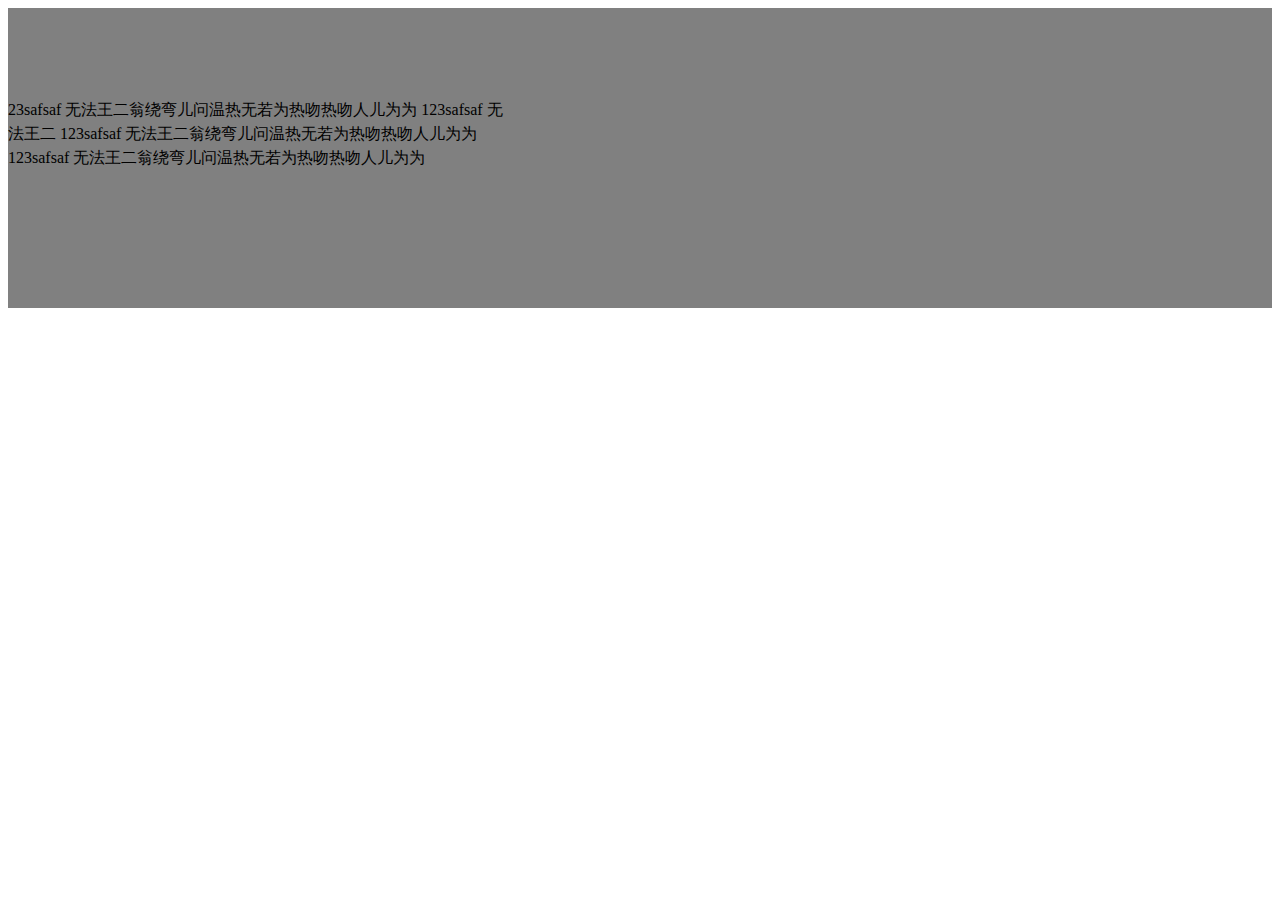
<file: demo.html>
<!DOCTYPE html>
<html lang="en">
<head>
    <meta charset="UTF-8">
    <meta name="viewport" content="width=device-width, initial-scale=1.0">
    <meta http-equiv="X-UA-Compatible" content="ie=edge">
    <title>Document</title>
</head>
<style>
    .box {
        background: gray;
        line-height: 300px;
        
    }
    .box > span {
        width:500px;
        height: 100px;
        display: inline-block;
        line-height: 150%;
        text-align: left;
    }
</style> 
<body>
    <div class="box">
        <span>
            23safsaf  无法王二翁绕弯儿问温热无若为热吻热吻人儿为为  123safsaf  无法王二
        123safsaf  无法王二翁绕弯儿问温热无若为热吻热吻人儿为为  123safsaf  无法王二翁绕弯儿问温热无若为热吻热吻人儿为为
    </span>
    </div>
</body>
</html>
</file>
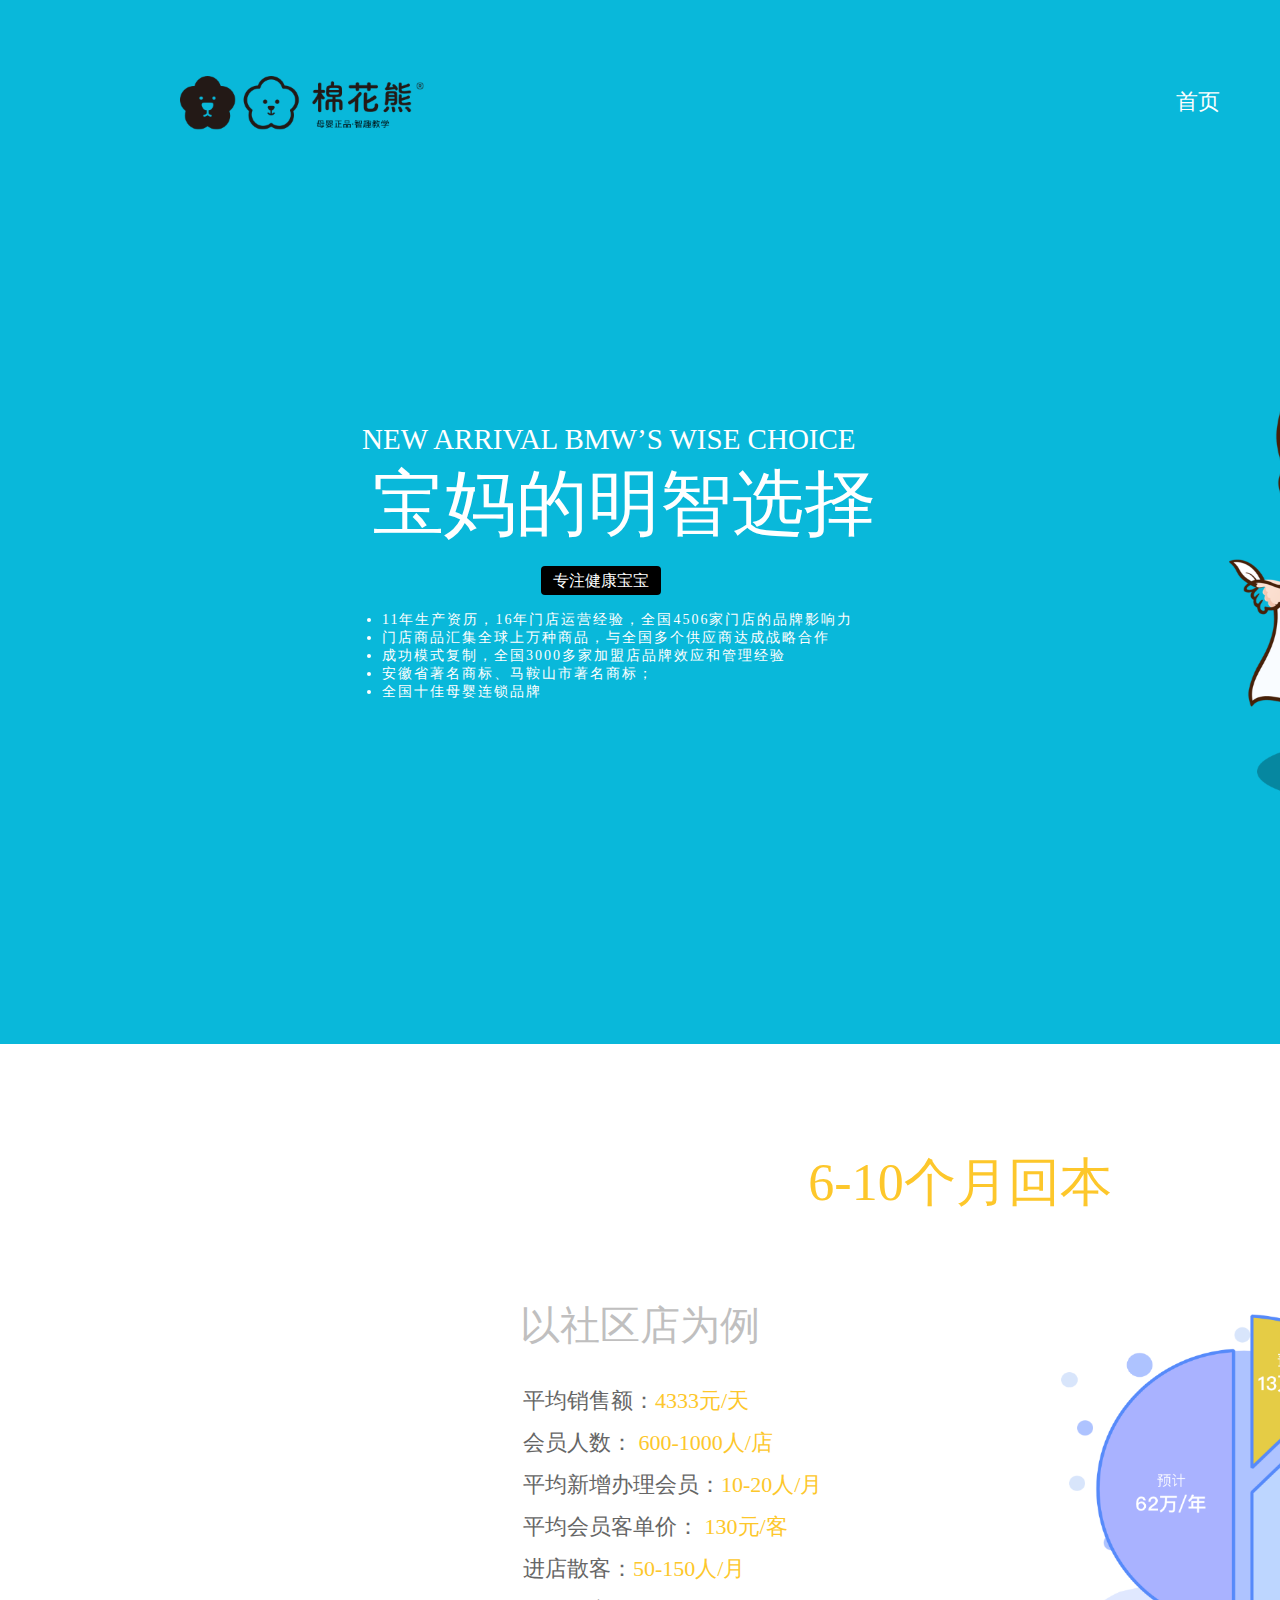
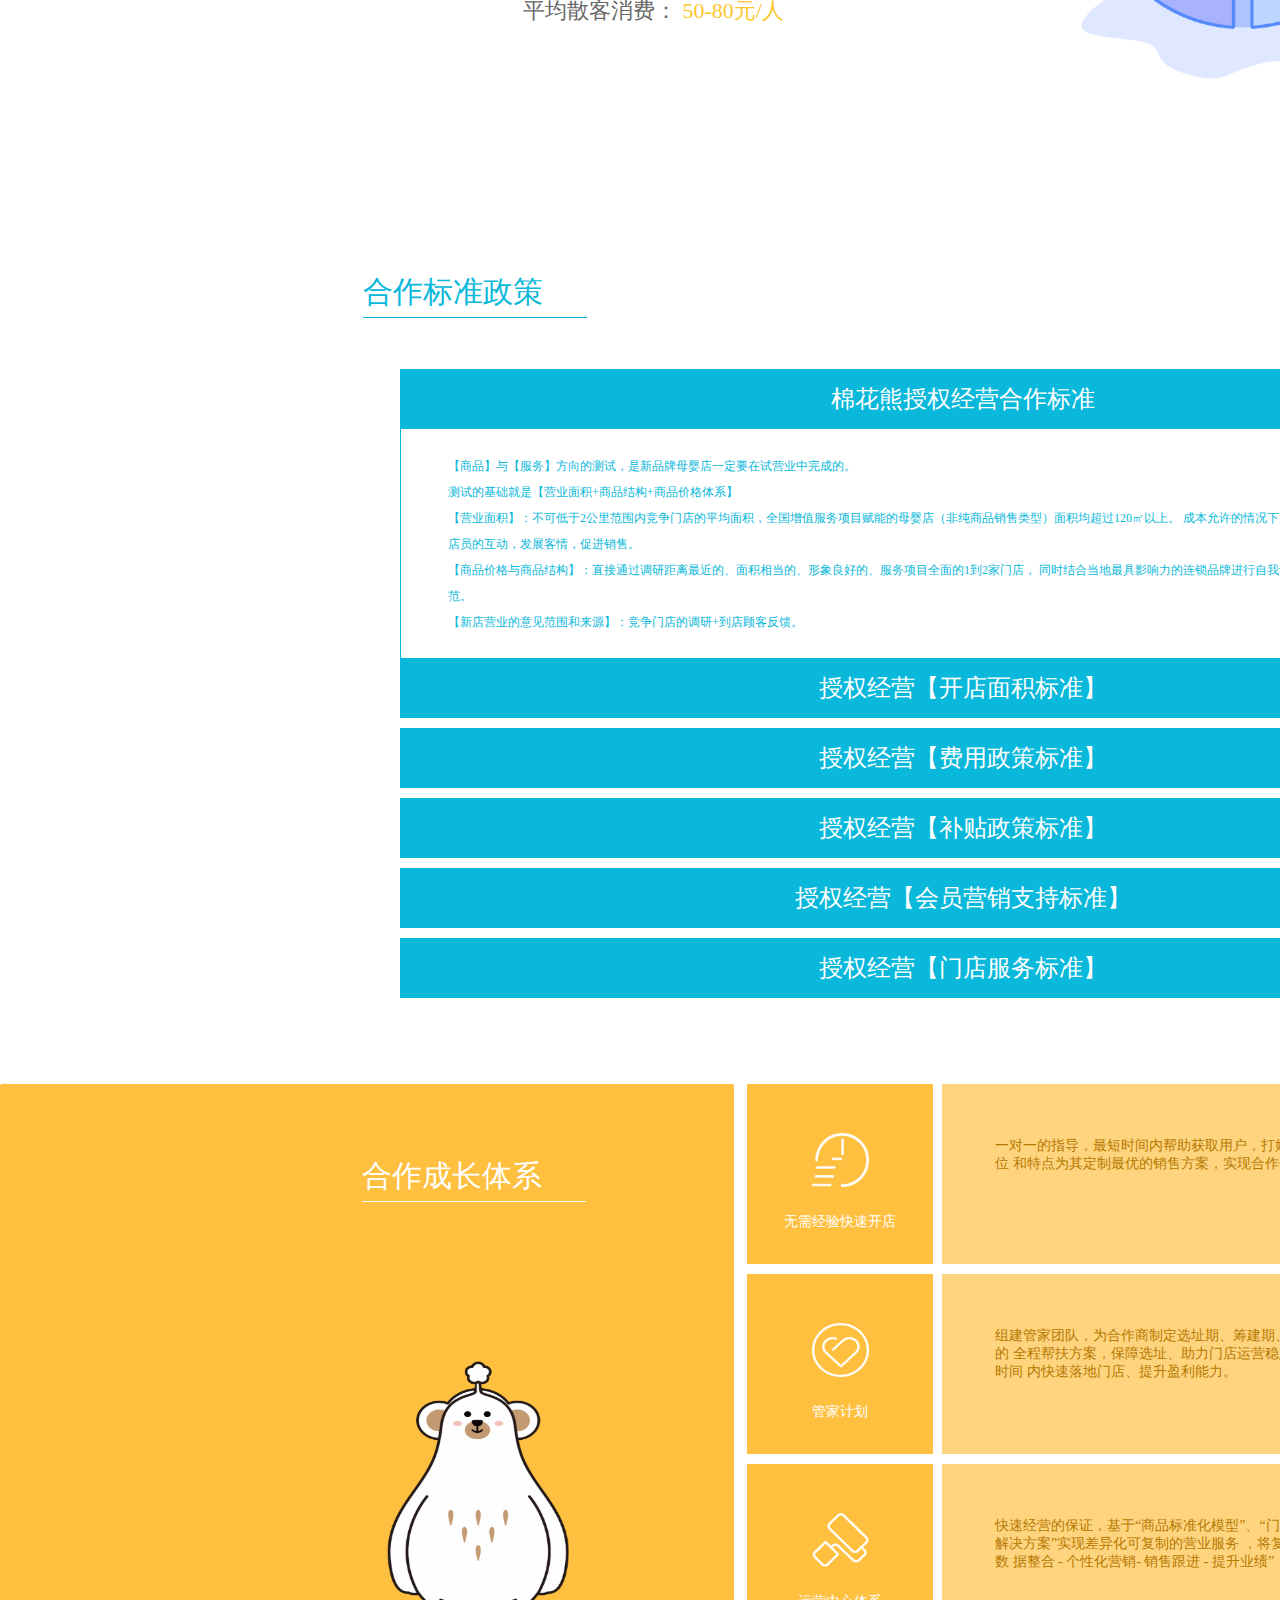
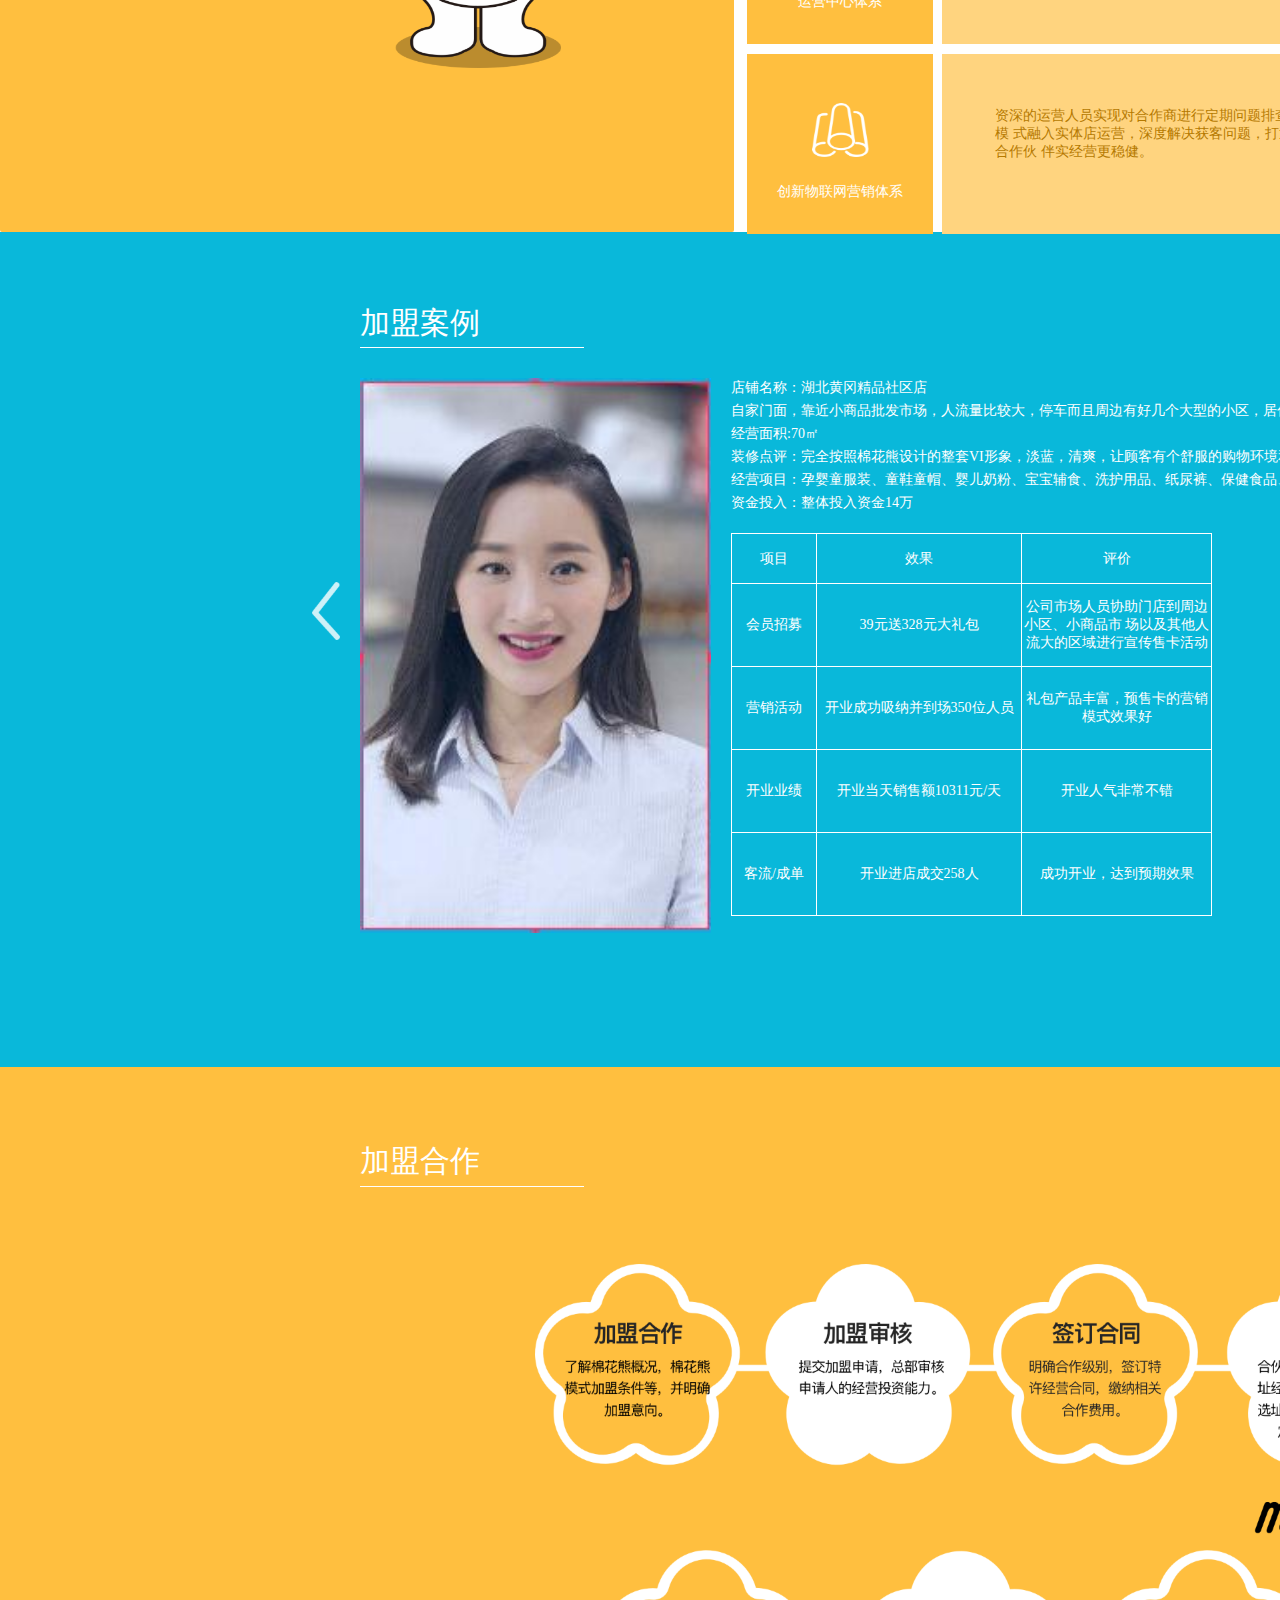
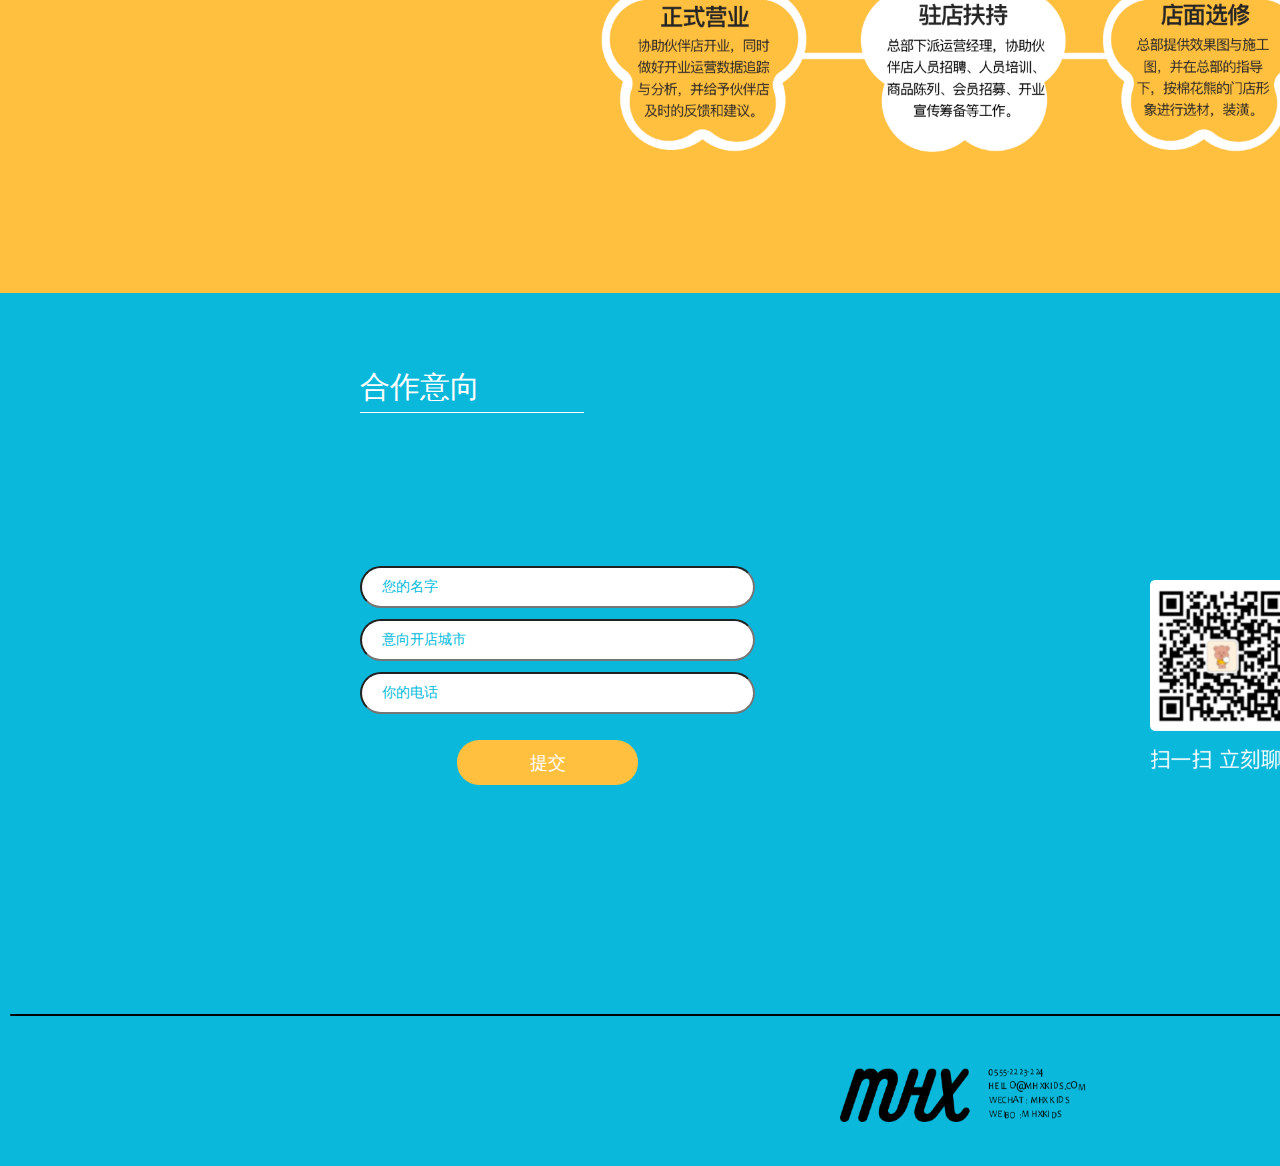
<file: 1/mhx.html>
<!DOCTYPE html>
<html lang="en">

<head>
    <meta charset="UTF-8">
    <meta name="viewport"
        content="initial-scale=1, maximum-scale=1, minimum-scale=1, user-scalable=no, viewport-fit=cover">
    <meta http-Equiv="Cache-Control" Content="no-cache" />
    <meta http-Equiv="Pragma" Content="no-cache" />
    <meta http-Equiv="Expires" Content="0" />
    <meta http-equiv="X-UA-Compatible" content="ie=edge">
    <link rel="stylesheet" type="text/css" href="mhx.css">
    <title>mhx</title>
</head>
<style>
    
</style>

<body>
    <div class="container">
        <div class="top">
            <img src="imgs/logo.png" alt="logo" class="logo">
            <div class="show">
                <ul>
                    <li><a href="http://www.baidu.com"> 首页 </a></li>
                    <li><a href="http://www.baidu.com">加盟合作</a></li>
                    <li><a href="http://www.baidu.com">技术与服务</a></li>
                    <li><a href="http://www.baidu.com">加入我们</a></li>
                </ul>
            </div>
            <div class="top-content">
                <div class="top-en">NEW ARRIVAL BMW’S WISE CHOICE</div>
                <div class="top-ch">宝妈的明智选择</div>
                <span class="top-box">专注健康宝宝</span>
                <div class="top-ul">
                    <ul>
                        <li>11年生产资历，16年门店运营经验，全国4506家门店的品牌影响力</li>
                        <li>门店商品汇集全球上万种商品，与全国多个供应商达成战略合作</li>
                        <li>成功模式复制，全国3000多家加盟店品牌效应和管理经验</li>
                        <li>安徽省著名商标、马鞍山市著名商标；</li>
                        <li>全国十佳母婴连锁品牌</li>
                    </ul>
                </div>
            </div>
            <div class="top-baby">
                <img src="imgs/baby.png" alt="baby" class="baby-img">
                <img src="imgs/bottom.png" alt="bottom" class="top-bottom">
            </div>
        </div>
        <div class="content">
            <div class="content-title">6-10个月回本</div>
            <div class="content-sample">
                <div class="sample-title">以社区店为例</div>
                <ul>
                    <li>平均销售额：<span>4333元/天</span> </li>
                    <li>会员人数： <span>600-1000人/店</span></li>
                    <li>平均新增办理会员：<span>10-20人/月</span></li>
                    <li>平均会员客单价： <span>130元/客</span></li>
                    <li>进店散客：<span>50-150人/月</span></li>
                    <li>平均散客消费： <span>50-80元/人</span></li>
                </ul>
            </div>
            <img src="imgs/shan.png" alt="分析图" class="shan">
            <div class="search-text">
                <img src="imgs/search.png" alt="搜索" class="search">
                <div>轻松回本，探索财富之路</div>
            </div>
            <div class="content-standard">
                合作标准政策
                <div class="underline"></div>
            </div>
            <div class="content-content">
                <div class="square-title">棉花熊授权经营合作标准</div>
                <div class="square-content">
                    <div>【商品】与【服务】方向的测试，是新品牌母婴店一定要在试营业中完成的。</div>
                    <div>测试的基础就是【营业面积+商品结构+商品价格体系】</div>
                    <div>【营业面积】：不可低于2公里范围内竞争门店的平均面积，全国增值服务项目赋能的母婴店（非纯商品销售类型）面积均超过120㎡以上。
                        成本允许的情况下空间越大，体验感越强，利于顾客与店员的互动，发展客情，促进销售。</div>
                    <div>【商品价格与商品结构】：直接通过调研距离最近的、面积相当的、形象良好的、服务项目全面的1到2家门店，
                        同时结合当地最具影响力的连锁品牌进行自我评价和反馈，将服务、商品进行规范。 </div>
                    <div>【新店营业的意见范围和来源】：竞争门店的调研+到店顾客反馈。</div>
                </div>
                <div class="square-title">授权经营【开店面积标准】
                    <img src="imgs/down.png" alt="下" class="down">
                </div>
                <div class="square-title gap">授权经营【费用政策标准】
                    <img src="imgs/down.png" alt="下" class="down">
                </div>
                <div class="square-title gap">授权经营【补贴政策标准】
                    <img src="imgs/down.png" alt="下" class="down">
                </div>
                <div class="square-title gap">授权经营【会员营销支持标准】
                    <img src="imgs/down.png" alt="下" class="down">
                </div>
                <div class="square-title gap">授权经营【门店服务标准】
                    <img src="imgs/down.png" alt="下" class="down">
                </div>
            </div>
        </div>
        <div class="growth">
            <div class="growth-left">
                <div class="growth-standard">
                    合作成长体系
                    <div class="growth-underline"></div>
                </div>
                <img src="imgs/bear.png" alt="熊" class="bear">
            </div>
            <div class="growth-middle">
                <div>
                    <div class="growth-square">
                        <img src="imgs/clock.png" alt="clock" class="clock">
                        <div class="clock-font">无需经验快速开店</div>
                    </div>
                    <div class="growth-content">
                        <div class="info-growth"><span>一对一的指导，最短时间内帮助获取用户，打好门店营业的基础，
                                并根据商品的定位 和特点为其定制最优的销售方案，实现合作伙伴的快速经营。</span> </div>
                    </div>
                </div>
                <div class="growth-gap">
                    <div class="growth-square">
                        <img src="imgs/love.png" alt="love" class="clock">
                        <div class="clock-font">管家计划</div>
                    </div>
                    <div class="growth-content">
                        <div class="info-growth">组建管家团队，为合作商制定选址期、筹建期、试营业、正式开业，四大关键阶段的
                            全程帮扶方案，保障选址、助力门店运营稳定，控制投资风险，让合作伙伴在短时间 内快速落地门店、提升盈利能力。 </div>
                    </div>
                </div>
                <div class="growth-gap2">
                    <div class="growth-square">
                        <img src="imgs/yun.png" alt="clock" class="clock">
                        <div class="clock-font">运营中心体系</div>
                    </div>
                    <div class="growth-content">
                        <div class="info-growth"><span>快速经营的保证，基于“商品标准化模型”、“门店标准化落地体系标准文件”、“营销 解决方案”实现差异化可复制的营业服务
                                ，将复杂的事情简单化，围绕“获客 - 客户数 据整合 - 个性化营销- 销售跟进 - 提升业绩”，与合作伙伴保持强关系。</span> </div>
                    </div>
                </div>
                <div class="growth-gap3">
                    <div class="growth-square">
                        <img src="imgs/wood.png" alt="clock" class="clock">
                        <div class="clock-font">创新物联网营销体系</div>
                    </div>
                    <div class="growth-content">
                        <div class="info-growth"> <span>资深的运营人员实现对合作商进行定期问题排查与解决方案输送，
                                指导将社交电商模 式融入实体店运营，深度解决获客问题，打通商品、
                                打通服务、打通活动，使合作伙 伴实经营更稳健。</span> </div>
                    </div>
                </div>
            </div>
            <div class="growth-right">

            </div>
        </div>


        <div class="woman">
            <div class="woman-standard">
                加盟案例
                <div class="woman-underline"></div>
            </div>
            <img src="imgs/left.png" alt="left" class="left">
            <img src="imgs/renwu.png" alt="renwu" class="renwu">
            <div class="woman-font">
                <div>店铺名称：湖北黄冈精品社区店</div>
                <div>自家门面，靠近小商品批发市场，人流量比较大，停车而且周边有好几个大型的小区，居住比较密集。</div>
                <div>经营面积:70㎡</div>
                <div>装修点评：完全按照棉花熊设计的整套VI形象，淡蓝，清爽，让顾客有个舒服的购物环境和心理。</div>
                <div>经营项目：孕婴童服装、童鞋童帽、婴儿奶粉、宝宝辅食、洗护用品、纸尿裤、保健食品、婴儿用品、孕妇系列产品、婴儿 纪念品等。</div>
                <div>资金投入：整体投入资金14万</div>
            </div>
            <table class="woman-table">
                <tr>
                    <td style="width:85px;height:50px;">项目</td>
                    <td style="width:205px;">效果</td>
                    <td style="width:190px;">评价</td>
                </tr>
                <tr>
                    <td style="height:83px;">会员招募</td>
                    <td>39元送328元大礼包</td>
                    <td>公司市场人员协助门店到周边小区、小商品市 场以及其他人流大的区域进行宣传售卡活动</td>
                </tr>
                <tr>

                    <td style="height:83px;">营销活动</td>
                    <td>开业成功吸纳并到场350位人员</td>
                    <td>礼包产品丰富，预售卡的营销模式效果好</td>
                </tr>
                <tr>
                    <td style="height:83px;">开业业绩</td>
                    <td>开业当天销售额10311元/天</td>
                    <td>开业人气非常不错</td>
                </tr>
                <tr>
                    <td style="height:83px;">客流/成单</td>
                    <td>开业进店成交258人</td>
                    <td>成功开业，达到预期效果</td>
                </tr>
            </table>
            <img src="imgs/left.png" alt="右" class="renwu-you">
        </div>

        <div class="coor">
            <div class="coor-standard">
                加盟合作
                <div class="coor-underline"></div>
            </div>
            <div>
                <img src="imgs/group.png" alt="group" class="group">
            </div>
        </div>
        <div class="bottom">
            <div class="bottom-standard">
                合作意向
                <div class="bottom-underline"></div>
            </div>
            <div>
                <input type="text" class="bottom-in" placeholder="您的名字">
                <input type="text" class="bottom-in" placeholder="意向开店城市">
                <input type="text" class="bottom-in" placeholder="你的电话">
                <input type="submit" value="提交" class="bottom-submit">
            </div>
            <img src="imgs/sao.png" alt="扫码" class="sao">
            <img src="imgs/bear.png" alt="熊" class="bottom-bear">
        </div>
        <div class="underline-bo">
        </div>
        <div class="tab">
            <img src="imgs/mhxlogo.png" alt="logo" class="tab-logo">
        </div>
</body>

</html>
</file>
<file: 1/mhx.css>
/*清空所有默认的样式,设置初始化*/
body,div,ul,li,form,input,a,img,p{
    margin:0;
    padding: 0;
    font-size: 12px;
    font-family: "微软雅黑";
  }
  li {
    list-style: none;
  }
  a {
    text-decoration: none;
  }
  
  .container {
    width: 1920px;
    height: 5966px;
    background: rgba(9, 184, 218, 1);
    margin: 0 auto;

}

.top {
    height: 1044px;
    position: relative;

}

.content {
    height: 1640px;
    background-color: #fff;
    position: relative;
}

.growth {
    height: 748px;
    background-color: #fff;
    box-sizing: border-box;
}

.woman {
    height: 764px;
    position: relative;
}

.coor {
    height: 826px;
    background-color: #FFBF3F;
}

.bottom {
    height: 721px;
   
    position: relative;
}

.logo {
    width: 244px;
    height: 54px;
    margin-left: 180px;
    margin-top: 76px;
}

.group {
    width: 907px;
    height: 488px;
    margin-left: 535px;
    margin-top: 77px;
}
  .show {
    position: absolute;
    top: 0;
    right: 0;
    margin-right: 197px;
    margin-top: 87px;
}

.show ul li {
    display: block;
    width: 150px;
    float: left;
    text-align: center;


}

.show ul li a {
    color: #000000;
    font-size: 22px;

}

.show ul li a:link
{
    color: #fff;
}
.show ul li a:visited
{
    color: #000000;
}
.show ul li a:hover {
    color: #fff;
}
.show ul li a:active {
    color: #fff;
} 
.top-content {
    margin-left:362px;
    margin-top: 289px; 
}
.top-en {
    font-size: 29px;
    color: #fff;
}
.top-ch {
    font-size: 72px;
    color: #fff;
    margin-left: 10px;
    margin-bottom:19px;
    
}
.top-box {
    border-radius:4px;
    font-size: 16px;
    padding: 6px 12px;
    background: #000000;
    color: #fff;
    margin-left: 179px;
}
.top-ul {
    margin-top: 19px; 
    margin-left: 20px;
}
.top-ul ul li {
    list-style: disc;
    color: #fff;
    font-size:14px;
    letter-spacing: 2px;
}
.top-baby {
    float: right;
}
.baby-img {
    width: 299px;
    height: 459px;
    display: block;
    position: absolute;
    top: 0;
    right: 0;
    margin-top: 345px;
    margin-right: 392px;
}
.top-bottom {
    width: 271px;
    height: 49px;
    display: block;
    position: absolute;
    bottom: 0;
    right: 0;
    margin-bottom:142px;
    margin-right: 348px;
}
.content-title {
    font-size: 52px;
    color: #FDC72B;
    text-align: center;
    padding-top: 104px;
}

.content-sample {
    margin-top: 80px;
    margin-left: 520px;
}

.sample-title {
    font-size: 40px;
    color: #c0bfbf;
    margin-bottom: 33px;
}

.content-sample ul li {
    color: #666666;
    font-size: 22px;
    line-height: 30px;
    margin-bottom: 12px;
    margin-left: 3px;
}

.content-sample ul li span {
    color: #FDC72B;
}

.shan {
    width: 346px;
    height: 365px;
    position: absolute;
    top: 0;
    right: 0;
    margin-top: 270px;
    margin-right: 513px;
}

.search-text {
    position: absolute;
    top: 0;
    right: 0;
    margin-top: 682px;
    margin-right: 355px;
}

.search {
    width: 111px;
    height: 118px;
    display: block;
    margin: 0 auto;

}

.search-text div {
    color: #568AFA;
    font-size: 14px;
}

.content-standard {
    color: #09b8da;
    font-size: 30px;
    margin-left: 363px;
    margin-top: 246px;
}

.underline {
    width: 224px;
    height: 1px;
    background: #09b8da;
    margin-top: 4px;
}

.square-title {
    width: 1126px;
    height: 60px;
    background: #09b8da;
    text-align: center;
    font-size: 24px;
    line-height: 60px;
    color: #fff;
    position: relative;
}

.square-content {
    box-sizing: border-box;
    width: 1126px;
    height: 229px;
    background: #fff;
    border-left: 1px solid #09B8DA;
    border-right: 1px solid #09B8DA;
    padding: 24px 47px;
    color: #09B8DA;
    font-size: 14px;
    line-height: 26px;
}

.content-content {
    margin-left: 400px;
    margin-top: 51px;
}

.down {
    width: 20px;
    height: 10px;
    position: absolute;
    right: 0;
    top: 50%;
    margin-top: -5px;
    margin-right: 26px;
}
.gap {
    margin-top: 10px;
}

.growth-left {
    width: 734px;
    height: 748px;
    background: #FFBF3F;
    float: left;
    border-radius: 2px;
}

.growth-middle {
    width: 810px;
    height: 748px;
    float: left;

    margin-left: 13px;

}

.growth-right {
    width: 354px;
    height: 748px;
    background: #FFBF3F;
    float: right;
}

.growth-standard {
    color: #fff;
    font-size: 30px;
    margin-left: 362px;
    margin-top: 72px;
}

.growth-underline {
    width: 224px;
    height: 1px;
    background: #fff;
    margin-top: 4px;
}

.bear {
    width: 182px;
    height: 307px;
    margin-top: 159px;
    margin-left: 387px;
}

.growth-square {
    width: 186px;
    height: 180px;
    background: #FFBF3F;
    float: left;
}

.growth-content {
    width: 615px;
    height: 180px;
    background: #FFD47F;
    float: right;
}

.growth-gap {
    position: relative;
    top: 10px;

}

.growth-gap2 {
    position: relative;
    top: 20px;
}

.growth-gap3 {
    position: relative;
    top: 30px;
}

.clock {
    width: 57px;
    height: 54px;
    margin-top: 49px;
    margin-left: 65px;
}

.clock-font {
    text-align: center;
    margin-top: 22px;
    font-size: 14px;
    color: #fff;
}

.info-growth {
    padding-left: 53px;
    padding-right: 53px;
    font-size: 14px;
    color: #B57900;
    margin-top: 53px;
    margin-bottom: 53px;
}

.woman-standard {
    overflow: hidden;
    color: #fff;
    font-size: 30px;
    margin-left: 360px;
    margin-top: 71px;
}

.woman-underline {
    width: 224px;
    height: 1px;
    background: #fff;
    margin-top: 3px;
}

.left {
    width: 28px;
    height: 58px;
    margin-left: 312px;
    margin-right: 20px;
    float: left;
    margin-top: 234px;
}

.renwu {
    width: 351px;
    height: 555px;
    vertical-align: middle;
    margin-top: 30px;
    float: left;
    margin-right: 20px;
}

.woman-font {
    margin-top: 30px;
}

.woman-font div {
    font-size: 14px;
    color: #fff;
    line-height: 20px;
    margin-bottom: 3px;
}

.woman-table {
    margin-top: 20px;
    border-collapse: collapse;
}

.woman-table td {
    border: 1px solid #fff;
    text-align: center;
    color: #fff;
    font-size: 14px;
    box-sizing: border-box;
}
.renwu-you {
    width: 28px;
    height: 58px;
    float: right;
    transform: rotate(180deg);
    -webkit-transform: rotate(180deg);
    margin-right: 300px;
    margin-top: -330px;
}

.coor-standard {
   
    color: #fff;
    font-size: 30px;
    padding-left: 360px;
    padding-top: 74px;
    
}

.coor-underline {
    width: 224px;
    height: 1px;
    background: #fff;
    margin-top: 4px;
}
.bottom-standard {

    color: #fff;
    font-size: 30px;
    padding-left: 360px;
    padding-top: 74px;

}

.bottom-underline {
    width: 224px;
    height: 1px;
    background: #fff;
    margin-top: 4px;
    margin-bottom: 153px;
    
}
.bottom-in {
    display: block;
    margin-left: 360px;
    width: 395px;
    height: 42px;
    border-radius:21px;
    margin-bottom: 11px;
    padding-left: 20px;
    box-sizing: border-box;
    
}
input::-webkit-input-placeholder {
    color: #00BBDC;
    font-size: 14px;
}
.bottom-submit {
    margin-left: 457px;
    width: 181px;
    height: 45px;
    border-radius: 22px;
    margin-top: 15px;
    font-size: 18px;
    background: #FFBF3F;
    color: #fff;
    border: none;
}
.sao {
    width: 144px;
    height: 190px;
    position: absolute;
    top: 0;
    right: 0;
    margin-top: 287px;
    margin-right: 626px;
}
.bottom-bear{
    width:185px;
    height: 361px;
    position: absolute;
    top: 0;
    right: 0;
    margin-top: 179px;
    margin-right: 351px;
}
.underline-bo {
    width:1900px;
    height: 2px;
    background: #000000;
    border-radius: 2px;
    margin: 0 auto;
}
.tab-logo {
    width: 246px;
    height: 54px;
    margin-left: 840px;
    margin-top: 52px;
}
</file>
